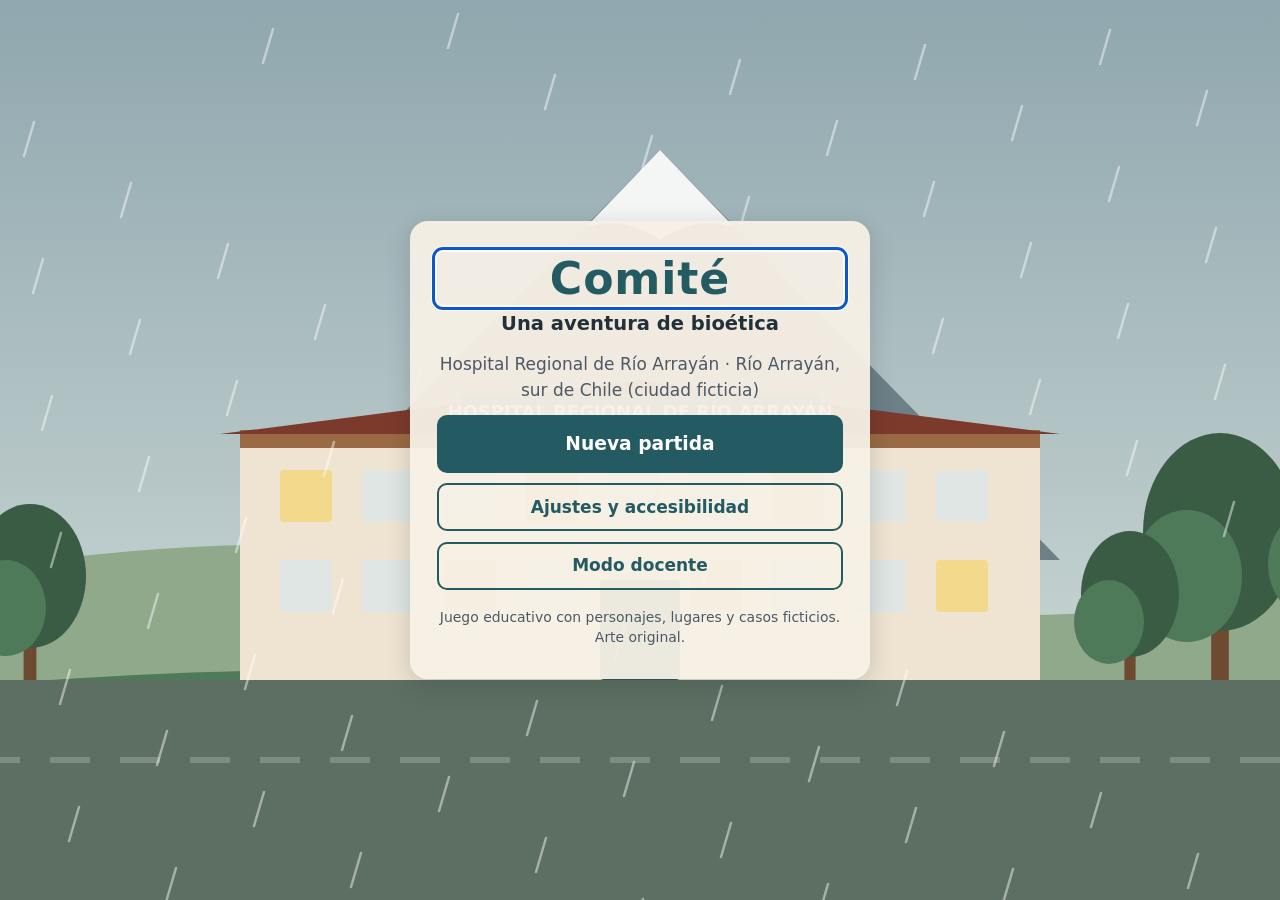
<file: index.html>
<!doctype html>
<html lang="es-CL">
<head>
  <meta charset="utf-8">
  <meta name="viewport" content="width=device-width, initial-scale=1">
  <title>Comité · Aventura de bioética</title>
  <meta name="description" content="Aventura gráfica educativa de bioética para 3° y 4° medio.">
  <link rel="stylesheet" href="css/base.css">
  <link rel="stylesheet" href="css/interfaz.css">
  <link rel="stylesheet" href="css/minijuegos.css">
</head>
<body>
  <div id="anuncios" class="sr" aria-live="polite"></div>

  <section id="pantalla-portada" class="pantalla"></section>
  <section id="pantalla-registro" class="pantalla" hidden></section>
  <section id="pantalla-capitulos" class="pantalla" hidden></section>
  <section id="pantalla-resumen" class="pantalla" hidden></section>

  <section id="pantalla-juego" class="pantalla" hidden>
    <header id="barra">
      <p id="barra-cap" class="barra-cap"></p>
      <nav class="barra-botones" aria-label="Herramientas">
        <button id="btn-carpeta" class="btn-barra" type="button">
          <svg viewBox="0 0 24 24" aria-hidden="true"><path d="M3 6h7l2 2h9v11H3z" fill="none" stroke="currentColor" stroke-width="2" stroke-linejoin="round"/></svg>
          <span class="etq">Carpeta</span> <span id="carpeta-n" class="contador">0</span>
        </button>
        <button id="btn-cuaderno" class="btn-barra" type="button">
          <svg viewBox="0 0 24 24" aria-hidden="true"><path d="M5 3h12a2 2 0 0 1 2 2v16H7a2 2 0 0 1-2-2zM5 19a2 2 0 0 1 2-2h12M9 7h6" fill="none" stroke="currentColor" stroke-width="2" stroke-linejoin="round"/></svg>
          <span class="etq">Cuaderno</span>
        </button>
        <button id="btn-glosario" class="btn-barra" type="button">
          <svg viewBox="0 0 24 24" aria-hidden="true"><path d="M4 19V5l5 0 3 14 3-14 5 0v14" fill="none" stroke="currentColor" stroke-width="2" stroke-linejoin="round"/></svg>
          <span class="etq">Glosario</span>
        </button>
        <button id="btn-pista" class="btn-barra" type="button">
          <svg viewBox="0 0 24 24" aria-hidden="true"><path d="M9 18h6M10 21h4M12 3a6 6 0 0 0-4 10.5c.8.8 1 1.5 1 2.5h6c0-1 .2-1.7 1-2.5A6 6 0 0 0 12 3z" fill="none" stroke="currentColor" stroke-width="2" stroke-linejoin="round"/></svg>
          <span class="etq">Pista</span>
        </button>
        <button id="btn-resaltar" class="btn-barra" type="button" aria-pressed="false" title="Resaltar zonas (tecla H)">
          <svg viewBox="0 0 24 24" aria-hidden="true"><circle cx="12" cy="12" r="3" fill="currentColor"/><path d="M12 2v3M12 19v3M2 12h3M19 12h3M5 5l2 2M17 17l2 2M5 19l2-2M17 7l2-2" stroke="currentColor" stroke-width="2"/></svg>
          <span class="etq">Resaltar <kbd>H</kbd></span>
        </button>
        <button id="btn-ajustes" class="btn-barra" type="button">
          <svg viewBox="0 0 24 24" aria-hidden="true"><path d="M4 7h10M18 7h2M4 17h4M12 17h8" stroke="currentColor" stroke-width="2"/><circle cx="16" cy="7" r="2" fill="none" stroke="currentColor" stroke-width="2"/><circle cx="10" cy="17" r="2" fill="none" stroke="currentColor" stroke-width="2"/></svg>
          <span class="etq">Ajustes</span>
        </button>
        <button id="btn-menu" class="btn-barra" type="button">
          <svg viewBox="0 0 24 24" aria-hidden="true"><path d="M4 6h16M4 12h16M4 18h16" stroke="currentColor" stroke-width="2"/></svg>
          <span class="etq">Menú</span>
        </button>
      </nav>
    </header>
    <div id="objetivo" aria-live="polite"></div>
    <main id="escenario">
      <div id="marco">
        <div id="arte" aria-hidden="true"></div>
        <div id="zonas" role="group" aria-label="Zonas interactivas"></div>
      </div>
    </main>
    <footer id="narracion" aria-live="polite"></footer>
  </section>

  <dialog id="conversacion" class="conversacion" aria-labelledby="conv-nombre"></dialog>

  <noscript><p class="noscript">Este juego necesita JavaScript activado en el navegador.</p></noscript>

  <!-- 1. Núcleo (debe ir primero) -->
  <script src="motor/nucleo.js"></script>

  <!-- 2. DATOS EDITABLES: textos, casos, datos legales -->
  <script src="datos/config.js"></script>
  <script src="datos/legal.js"></script>
  <script src="datos/comite.js"></script>
  <script src="datos/glosario.js"></script>
  <script src="datos/cuaderno.js"></script>
  <script src="datos/guia-docente.js"></script>
  <script src="datos/cap1.js"></script>
  <script src="datos/cap2.js"></script>

  <!-- 3. Arte -->
  <script src="arte/paleta.js"></script>
  <script src="arte/personajes.js"></script>
  <script src="arte/escenas.js"></script>
  <script src="arte/escenas-cap2.js"></script>

  <!-- 4. Motor -->
  <script src="motor/estado.js"></script>
  <script src="motor/acciones.js"></script>
  <script src="motor/interfaz.js"></script>
  <script src="motor/accesibilidad.js"></script>
  <script src="motor/escena.js"></script>
  <script src="motor/dialogo.js"></script>
  <script src="motor/pistas.js"></script>
  <script src="motor/minijuegos/base.js"></script>
  <script src="motor/minijuegos/lineaTiempo.js"></script>
  <script src="motor/minijuegos/relacionar.js"></script>
  <script src="motor/minijuegos/entrevista.js"></script>
  <script src="motor/deliberacion.js"></script>
  <script src="motor/cierre.js"></script>
  <script src="motor/exportar.js"></script>
  <script src="motor/docente.js"></script>
  <script src="motor/principal.js"></script>
</body>
</html>
</file>
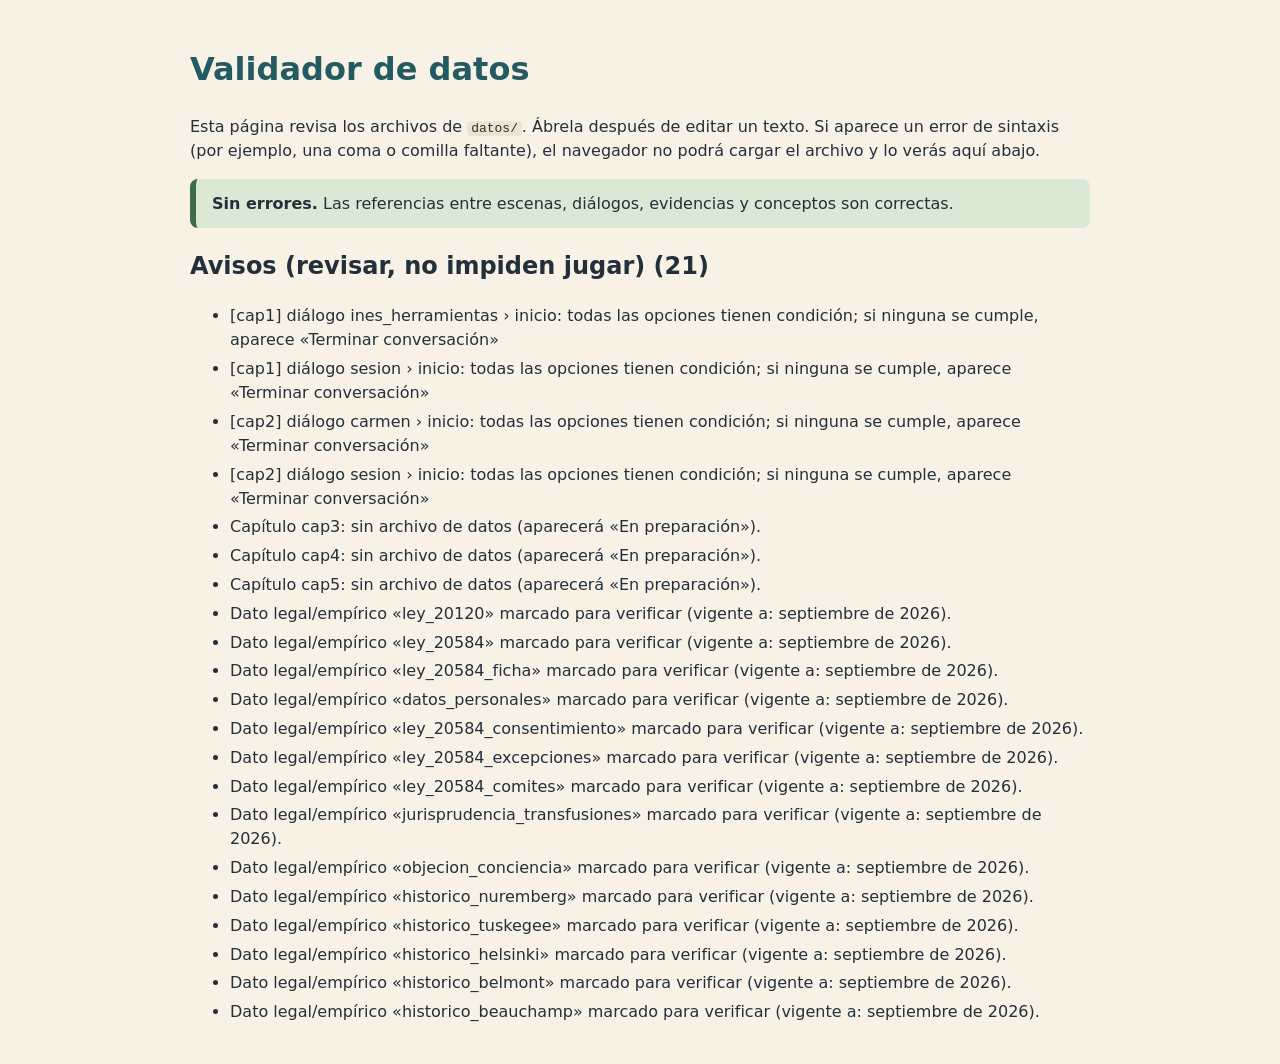
<file: herramientas/validar-datos.html>
<!doctype html>
<html lang="es-CL">
<head>
  <meta charset="utf-8">
  <meta name="viewport" content="width=device-width, initial-scale=1">
  <title>Validador de datos · Comité</title>
  <style>
    :root { color-scheme: light; }
    body { font-family: system-ui, sans-serif; max-width: 900px; margin: 0 auto; padding: 1.5rem 16px; line-height: 1.5; color: #23303a; background: #f7f1e6; }
    h1 { color: #245a61; }
    .ok { background: #dbe8d6; border-left: 6px solid #3f6b4c; padding: .8em 1em; border-radius: 8px; }
    .mal { background: #f6ddd6; border-left: 6px solid #a8492f; padding: .8em 1em; border-radius: 8px; }
    li { margin: .3em 0; }
    code { background: #ede3d2; padding: 0 .3em; border-radius: 4px; }
  </style>
</head>
<body>
  <h1>Validador de datos</h1>
  <p>Esta página revisa los archivos de <code>datos/</code>. Ábrela después de editar un texto. Si aparece un error de sintaxis (por ejemplo, una coma o comilla faltante), el navegador no podrá cargar el archivo y lo verás aquí abajo.</p>
  <div id="salida">Cargando…</div>

  <script>
    window.__erroresCarga = [];
    window.addEventListener("error", function (e) {
      window.__erroresCarga.push((e.filename || "").split("/").slice(-2).join("/") + " (línea " + e.lineno + "): " + e.message);
    });
  </script>
  <script src="../motor/nucleo.js"></script>
  <!-- Mantener esta lista igual que en index.html -->
  <script src="../datos/config.js"></script>
  <script src="../datos/legal.js"></script>
  <script src="../datos/comite.js"></script>
  <script src="../datos/glosario.js"></script>
  <script src="../datos/cuaderno.js"></script>
  <script src="../datos/guia-docente.js"></script>
  <script src="../datos/cap1.js"></script>
  <script src="../datos/cap2.js"></script>
  <script src="../arte/paleta.js"></script>
  <script src="../arte/personajes.js"></script>
  <script src="../arte/escenas.js"></script>
  <script src="../arte/escenas-cap2.js"></script>
  <script src="../motor/minijuegos/base.js"></script>
  <script src="../motor/minijuegos/lineaTiempo.js"></script>
  <script src="../motor/minijuegos/relacionar.js"></script>
  <script src="../motor/minijuegos/entrevista.js"></script>
  <script src="validar.js"></script>
  <script>
    (function () {
      const s = document.getElementById("salida");
      function lista(titulo, arr, clase) {
        let h = '<div class="' + clase + '"><h2>' + titulo + " (" + arr.length + ")</h2>";
        if (arr.length) h += "<ul>" + arr.map(function (x) { return "<li>" + x.replace(/</g, "&lt;") + "</li>"; }).join("") + "</ul>";
        return h + "</div>";
      }
      let html = "";
      if (window.__erroresCarga.length) html += lista("Errores de sintaxis al cargar archivos", window.__erroresCarga, "mal");
      try {
        const r = validarDatos(BIO);
        html += r.errores.length ? lista("Errores", r.errores, "mal") : '<p class="ok"><strong>Sin errores.</strong> Las referencias entre escenas, diálogos, evidencias y conceptos son correctas.</p>';
        html += lista("Avisos (revisar, no impiden jugar)", r.avisos, "");
      } catch (e) {
        html += '<p class="mal">No se pudo validar: ' + e.message + "</p>";
      }
      s.innerHTML = html;
    })();
  </script>
</body>
</html>
</file>
<file: css/base.css>
/* =========================================================================
   BASE: paleta, tipografía, botones, foco, contraste
   ========================================================================= */
:root {
  --escala: 1;
  --tinta: #23303a;
  --tinta-suave: #4b5966;
  --papel: #f7f1e6;
  --papel-2: #ede3d2;
  --papel-doc: #fbf8f1;
  --borde: #cdbfa8;
  --madera: #9a6a45;
  --madera-osc: #6e4a31;
  --verde: #3f6b4c;
  --verde-claro: #dbe8d6;
  --teal: #245a61;
  --teal-osc: #1a4247;
  --mostaza: #d9a441;
  --mostaza-claro: #f6e7c4;
  --terracota: #a8492f;
  --rojo-claro: #f6ddd6;
  --fondo-app: #1d2a30;
  --foco: #0b57d0;
  --sombra: 0 6px 24px rgba(20, 30, 36, .18);
  --radio: 12px;
  --fuente: system-ui, -apple-system, "Segoe UI", Roboto, "Helvetica Neue", Arial, sans-serif;
  --fuente-doc: Georgia, "Iowan Old Style", "Times New Roman", serif;
  color-scheme: light;
}
:root[data-contraste] {
  --tinta: #000;
  --tinta-suave: #111;
  --papel: #fff;
  --papel-2: #fff;
  --papel-doc: #fff;
  --borde: #000;
  --teal: #003a40;
  --teal-osc: #001f22;
  --verde: #003d12;
  --verde-claro: #fff;
  --mostaza: #ffd21a;
  --mostaza-claro: #fff;
  --terracota: #8a0000;
  --rojo-claro: #fff;
  --fondo-app: #000;
  --foco: #0033cc;
}

* { box-sizing: border-box; }
html { font-size: calc(17px * var(--escala)); -webkit-text-size-adjust: 100%; }
body {
  margin: 0;
  font-family: var(--fuente);
  line-height: 1.5;
  color: var(--tinta);
  background: var(--fondo-app);
  min-height: 100vh;
}
h1, h2, h3, h4 { line-height: 1.2; margin: 0 0 .5em; }
p { margin: 0 0 .7em; }
.texto > :last-child { margin-bottom: 0; }
ul { margin: 0 0 .7em; padding-left: 1.3em; }
kbd { font-family: inherit; font-size: .8em; border: 1px solid currentColor; border-radius: 4px; padding: 0 .3em; }

.sr { position: absolute !important; width: 1px; height: 1px; overflow: hidden; clip: rect(0 0 0 0); white-space: nowrap; }

/* Foco visible y claro en todo el juego */
:focus { outline: none; }
:focus-visible { outline: 3px solid var(--foco); outline-offset: 2px; box-shadow: 0 0 0 6px rgba(255,255,255,.85); border-radius: 6px; }
[data-contraste] :focus-visible { outline: 4px solid #0033cc; box-shadow: 0 0 0 7px #ffd21a; }

/* Botones */
.btn {
  font: inherit;
  font-weight: 600;
  min-height: 44px;
  padding: .55em 1.1em;
  border-radius: 10px;
  border: 2px solid var(--teal);
  background: var(--teal);
  color: #fff;
  cursor: pointer;
}
.btn:hover { background: var(--teal-osc); border-color: var(--teal-osc); }
.btn:disabled { opacity: .45; cursor: not-allowed; }
.btn-sec { background: transparent; color: var(--teal); }
.btn-sec:hover { background: var(--verde-claro); color: var(--teal-osc); }
.btn-peligro { background: transparent; color: var(--terracota); border-color: var(--terracota); }
.btn-peligro:hover { background: var(--rojo-claro); }
.btn-grande { font-size: 1.1rem; padding: .7em 1.4em; }
.btn-bloque { display: block; width: 100%; margin-bottom: .6em; text-align: left; }
.btn-mini, .btn.btn-mini {
  font: inherit; font-size: .85rem; font-weight: 600;
  min-height: 32px; padding: .2em .7em;
  border-radius: 8px; border: 1.5px solid var(--teal);
  background: #fff; color: var(--teal); cursor: pointer;
}
.btn-mini:hover { background: var(--verde-claro); }
.btn-icono {
  font: inherit; font-size: 1.6rem; line-height: 1;
  width: 44px; height: 44px; border-radius: 10px;
  border: none; background: transparent; color: var(--tinta); cursor: pointer;
}
.btn-icono:hover { background: var(--papel-2); }
.grupo-botones { display: flex; flex-wrap: wrap; gap: .6em; align-items: center; }
.grupo-botones.vertical { flex-direction: column; align-items: stretch; }
.ayuda { color: var(--tinta-suave); font-size: .92em; }
.nota { background: var(--mostaza-claro); border-left: 4px solid var(--mostaza); padding: .6em .8em; border-radius: 6px; }
.error { color: var(--terracota); font-weight: 600; min-height: 1.5em; }

input[type=text], input[type=password], textarea {
  font: inherit; width: 100%;
  padding: .55em .7em; min-height: 44px;
  border: 2px solid var(--borde); border-radius: 8px;
  background: #fff; color: var(--tinta);
}
textarea { resize: vertical; line-height: 1.45; }
input[type=checkbox], input[type=radio] { width: 1.25em; height: 1.25em; accent-color: var(--teal); flex: none; margin: .15em 0 0; }

@media (prefers-reduced-motion: reduce) {
  *, *::before, *::after { animation: none !important; transition: none !important; }
}
[data-sin-animacion] *, [data-sin-animacion] *::before, [data-sin-animacion] *::after { animation: none !important; transition: none !important; }
</file>
<file: css/interfaz.css>
/* =========================================================================
   INTERFAZ: pantallas, barra, escena, zonas, narración, modales, diálogos
   ========================================================================= */

/* ---------- Pantallas generales ---------- */
.pantalla[hidden] { display: none !important; }
#pantalla-registro, #pantalla-capitulos, #pantalla-resumen {
  min-height: 100vh; padding: 2rem 16px;
  background: linear-gradient(180deg, #2a3b42 0%, #1d2a30 100%);
}
.pantalla-caja {
  max-width: 680px; margin: 0 auto;
  background: var(--papel); border-radius: 16px; padding: 1.6rem;
  box-shadow: var(--sombra);
}
.pantalla-caja.ancha { max-width: 920px; }

/* Portada */
#pantalla-portada { position: relative; min-height: 100vh; display: grid; place-items: center; padding: 16px; overflow: hidden; }
.portada-arte { position: absolute; inset: 0; }
.portada-arte svg { width: 100%; height: 100%; display: block; }
.portada-caja {
  position: relative; max-width: 460px; width: 100%;
  background: rgba(247, 241, 230, .95); border-radius: 18px; padding: 1.8rem 1.6rem;
  box-shadow: var(--sombra); text-align: center;
}
.portada-caja h1 { font-size: 2.6rem; letter-spacing: .02em; color: var(--teal); margin-bottom: .1em; }
.portada-sub { font-size: 1.15rem; font-weight: 600; }
.portada-lugar { color: var(--tinta-suave); }
.portada-nota { margin: 1.2em 0 0; font-size: .82rem; color: var(--tinta-suave); }

/* Registro */
.registro label { display: block; font-weight: 600; margin: .9em 0 .3em; }
.registro .casilla label { font-weight: 400; margin: 0; }
.tratos { border: 2px solid var(--borde); border-radius: 10px; margin: 1.2em 0 0; padding: .6em 1em .8em; }
.tratos legend { font-weight: 600; padding: 0 .3em; }
.privacidad { margin-top: 1em; background: var(--verde-claro); border-radius: 8px; padding: .7em .9em; font-size: .92em; }
.casilla { display: flex; gap: .6em; align-items: flex-start; padding: .35em 0; }
.casilla label { cursor: pointer; flex: 1; }

/* Capítulos */
.caps-cabeza { display: flex; flex-wrap: wrap; justify-content: space-between; align-items: baseline; gap: .5em; }
.etiqueta-docente { background: var(--mostaza); color: #222; border-radius: 6px; padding: .1em .5em; font-size: .85em; font-weight: 700; margin-left: .5em; }
.caps { list-style: none; padding: 0; margin: 1rem 0 1.4rem; display: grid; gap: .9rem; }
.cap-tarjeta { display: flex; gap: 1rem; background: #fff; border: 2px solid var(--borde); border-radius: 14px; padding: 1rem; }
.cap-num { flex: none; width: 3rem; height: 3rem; border-radius: 50%; display: grid; place-items: center; font-size: 1.4rem; font-weight: 800; background: var(--teal); color: #fff; }
.cap-info { flex: 1; min-width: 0; }
.cap-info h2 { font-size: 1.2rem; margin-bottom: .15em; }
.cap-sub { font-weight: 600; color: var(--tinta-suave); margin-bottom: .3em; }
.cap-conceptos { font-size: .9em; margin-bottom: .3em; }
.cap-estado { font-size: .9em; font-weight: 600; color: var(--teal); }
.estado-prep, .estado-bloq, .estado-off { opacity: .72; }
.estado-prep .cap-num, .estado-bloq .cap-num, .estado-off .cap-num { background: #8a969e; }
.estado-ok .cap-num { background: var(--verde); }

/* Resumen */
.resumen-texto {
  white-space: pre-wrap; word-wrap: break-word;
  background: var(--papel-doc); border: 1px solid var(--borde); border-radius: 10px;
  padding: 1rem; margin-top: 1rem; max-height: 60vh; overflow: auto;
  font-family: ui-monospace, Menlo, Consolas, monospace; font-size: .85rem; line-height: 1.45;
}

/* ---------- Pantalla de juego ---------- */
#pantalla-juego {
  display: flex; flex-direction: column;
  height: 100vh; height: 100dvh;
  max-width: 1500px; margin: 0 auto;
  background: var(--papel);
}
#barra {
  display: flex; align-items: center; justify-content: space-between; gap: .5rem;
  padding: .35rem .6rem .35rem 16px;
  background: var(--teal-osc); color: #fff;
  flex: none;
}
.barra-cap { margin: 0; font-weight: 700; font-size: .95rem; white-space: nowrap; overflow: hidden; text-overflow: ellipsis; min-width: 0; }
.barra-botones { display: flex; gap: .2rem; flex-wrap: nowrap; }
.btn-barra {
  font: inherit; font-size: .88rem; font-weight: 600;
  display: inline-flex; align-items: center; gap: .35em;
  min-height: 44px; min-width: 44px; padding: .3em .6em;
  border: 2px solid transparent; border-radius: 10px;
  background: transparent; color: #fff; cursor: pointer;
}
.btn-barra svg { width: 1.3em; height: 1.3em; flex: none; }
.btn-barra:hover { background: rgba(255,255,255,.12); }
.btn-barra[aria-pressed=true] { background: var(--mostaza); color: #1b1b1b; }
.btn-barra kbd { border-color: currentColor; }
.contador { background: var(--mostaza); color: #1b1b1b; border-radius: 999px; padding: 0 .45em; font-size: .85em; min-width: 1.5em; text-align: center; }
#barra :focus-visible { box-shadow: 0 0 0 6px #fff; outline-color: #ffd21a; }
@media (max-width: 1100px) { .btn-barra .etq { display: none; } .btn-barra { padding: .3em .5em; } }

#objetivo {
  flex: none; padding: .35rem 16px; font-size: .92rem;
  background: var(--mostaza-claro); border-bottom: 1px solid var(--borde);
  min-height: 1.9rem;
}
.obj-etq { font-weight: 700; }

#escenario {
  flex: 1 1 auto; min-height: 180px;
  display: flex; align-items: center; justify-content: center;
  background: #2a353b; overflow: hidden; padding: 0;
}
#marco { position: relative; width: 100%; aspect-ratio: 16 / 9; transition: opacity .2s ease; }
#marco.fundido { opacity: 0; }
#arte, #arte svg { position: absolute; inset: 0; width: 100%; height: 100%; display: block; }
#zonas { position: absolute; inset: 0; }

/* Zonas interactivas: botones reales sobre el dibujo */
.hotspot {
  position: absolute; padding: 0; margin: 0;
  background: transparent; border: 3px solid transparent; border-radius: 12px;
  cursor: pointer; color: inherit; font: inherit;
  transition: background-color .15s, border-color .15s;
}
.hotspot:hover, .hotspot:focus-visible, body.resaltar .hotspot {
  border-color: var(--mostaza);
  background: rgba(255, 244, 214, .18);
  box-shadow: 0 0 0 2px rgba(0,0,0,.35);
}
.hotspot:focus-visible { border-color: #fff; outline: 3px solid var(--foco); outline-offset: 0; box-shadow: 0 0 0 6px rgba(255,255,255,.6); }
body.resaltar .hotspot { border-style: dashed; }
.hotspot.persona:hover, .hotspot.persona:focus-visible, body.resaltar .hotspot.persona { border-radius: 40px; }
.hs-etiqueta {
  position: absolute; left: 50%; bottom: -.4rem; transform: translate(-50%, 100%);
  white-space: nowrap; max-width: 22rem; overflow: hidden; text-overflow: ellipsis;
  background: var(--tinta); color: #fff; font-size: .82rem; font-weight: 600;
  padding: .2em .6em; border-radius: 6px; pointer-events: none;
  opacity: 0; transition: opacity .15s; z-index: 3;
}
.hotspot:hover .hs-etiqueta, .hotspot:focus-visible .hs-etiqueta, body.resaltar .hs-etiqueta { opacity: 1; }
.hs-visto {
  position: absolute; top: -.6rem; right: -.6rem; width: 1.4rem; height: 1.4rem;
  display: grid; place-items: center; border-radius: 50%;
  background: var(--verde); color: #fff; font-size: .8rem; font-weight: 800;
  box-shadow: 0 0 0 2px #fff;
}
.hs-flecha {
  position: absolute; left: 50%; top: 50%; transform: translate(-50%, -50%);
  width: 2.6rem; height: 2.6rem; border-radius: 50%;
  background: rgba(29, 42, 48, .78); box-shadow: 0 0 0 2px #fff;
}
.hs-flecha::after {
  content: ""; position: absolute; left: 50%; top: 50%;
  width: .8rem; height: .8rem; border-top: 4px solid #fff; border-right: 4px solid #fff;
  transform: translate(-65%, -50%) rotate(45deg);
}
.flecha-izq::after { transform: translate(-35%, -50%) rotate(-135deg); }
.flecha-arriba::after { transform: translate(-50%, -30%) rotate(-45deg); }
.flecha-abajo::after { transform: translate(-50%, -70%) rotate(135deg); }

#narracion {
  flex: none; max-height: 30vh; overflow: auto;
  padding: .7rem 16px .8rem; background: var(--papel); border-top: 3px solid var(--madera);
  font-size: 1rem;
}
.narr-titulo { font-size: 1.05rem; margin-bottom: .25em; color: var(--teal); }

/* ---------- Modales ---------- */
dialog { color: var(--tinta); }
dialog::backdrop { background: rgba(18, 26, 30, .6); }
.modal {
  width: min(760px, calc(100vw - 32px)); max-height: calc(100dvh - 32px);
  padding: 0; border: none; border-radius: 16px;
  background: var(--papel); box-shadow: var(--sombra);
  display: none; flex-direction: column;
}
.modal[open] { display: flex; }
.modal.grande { width: min(1180px, calc(100vw - 24px)); height: calc(100dvh - 24px); max-height: none; }
.modal-cabeza { display: flex; align-items: center; justify-content: space-between; gap: 1rem; padding: .8rem 1rem .6rem 1.2rem; border-bottom: 1px solid var(--borde); flex: none; }
.modal-cabeza h2 { font-size: 1.25rem; margin: 0; }
.modal-cuerpo { padding: 1rem 1.2rem; overflow: auto; flex: 1 1 auto; }
.modal-pie { display: flex; flex-wrap: wrap; gap: .6rem; justify-content: flex-end; align-items: center; padding: .7rem 1.2rem; border-top: 1px solid var(--borde); flex: none; background: var(--papel-2); border-radius: 0 0 16px 16px; }
.modal-pie:empty { display: none; }
.mj-acciones { display: flex; flex-wrap: wrap; gap: .6rem; margin-left: auto; }
.modal-titulo-cap .cap-sub { font-size: 1.1rem; }

/* Documentos (evidencias) */
.documento {
  background: var(--papel-doc); border: 1px solid var(--borde); border-left: 6px solid var(--mostaza);
  border-radius: 8px; padding: 1rem 1.2rem; font-family: var(--fuente-doc); font-size: 1.02rem;
}
.doc-fuente { font-family: var(--fuente); font-size: .85rem; color: var(--tinta-suave); margin-bottom: .2em; }
.doc-fecha { font-family: var(--fuente); font-weight: 700; color: var(--madera-osc); }
.doc-nota { font-family: var(--fuente); font-size: .8rem; color: var(--tinta-suave); border-top: 1px dashed var(--borde); padding-top: .5em; margin: .8em 0 0; }
.insignia { display: inline-block; background: var(--verde); color: #fff; font-weight: 700; font-size: .85rem; border-radius: 999px; padding: .15em .8em; }

.lista-docs { list-style: none; padding: 0; display: grid; gap: .4rem; }
.doc-item {
  width: 100%; text-align: left; font: inherit; cursor: pointer;
  display: flex; flex-direction: column; gap: .1em;
  background: #fff; border: 2px solid var(--borde); border-radius: 10px; padding: .55em .8em; min-height: 44px; color: var(--tinta);
}
.doc-item:hover { border-color: var(--teal); }
.doc-item-t { font-weight: 600; }
.doc-item-f { font-size: .85em; color: var(--tinta-suave); }
.carpeta-anterior { margin-top: 1rem; }
.carpeta-anterior summary, .entrada summary, .guia summary { cursor: pointer; font-weight: 600; padding: .4em 0; min-height: 44px; display: flex; align-items: center; }
.entrada { border-bottom: 1px solid var(--borde); padding: .2em 0 .4em; }
.entrada .ref { font-size: .92em; }
.ejemplo { background: var(--verde-claro); border-radius: 8px; padding: .5em .8em; margin: .4em 0; }
.glosario dt { font-weight: 700; margin-top: .8em; color: var(--teal); }
.glosario dd { margin: .2em 0 0; }

.menu-lista { display: grid; gap: .2rem; }
.ajustes .ajuste { display: flex; align-items: center; gap: .8em; flex-wrap: wrap; padding: .5em 0; border-bottom: 1px solid var(--borde); }
.ajustes .ajuste label { cursor: pointer; }
.ajustes .valor { min-width: 3.5em; text-align: center; font-weight: 700; }
.estado-guardado { margin-top: 1em; padding: .6em .8em; border-radius: 8px; }
.estado-guardado.ok { background: var(--verde-claro); }
.estado-guardado.no { background: var(--rojo-claro); font-weight: 600; }
.atajos { margin-top: .8em; }
.lista-pistas li { margin-bottom: .6em; }
.lista-pistas .sin { list-style: none; margin-left: -1.3em; color: var(--tinta-suave); }

/* Avisos breves */
.toasts { position: fixed; top: 12px; left: 50%; transform: translateX(-50%); z-index: 1000; display: grid; gap: .4rem; width: min(520px, calc(100vw - 32px)); pointer-events: none; }
.toast { background: var(--tinta); color: #fff; padding: .6em 1em; border-radius: 10px; box-shadow: var(--sombra); font-weight: 600; transition: opacity .5s; }
.toast.sale { opacity: 0; }

/* ---------- Conversaciones ---------- */
.conversacion {
  width: min(980px, calc(100vw - 24px)); max-height: 70dvh;
  margin: auto auto 12px; padding: 0; border: none; border-radius: 16px;
  background: var(--papel); box-shadow: var(--sombra); overflow: auto;
}
.conversacion::backdrop { background: rgba(18, 26, 30, .35); }
.conv { display: flex; gap: 1rem; padding: 1rem 1.2rem; align-items: flex-start; }
.conv-retrato { flex: none; width: 104px; height: 104px; }
.conv-retrato svg { width: 100%; height: 100%; display: block; }
.conv-retrato.vacio { width: 0; }
.conv-cuerpo { flex: 1; min-width: 0; }
.conv-nombre { font-weight: 800; color: var(--teal); margin-bottom: .2em; }
.rol { font-weight: 400; color: var(--tinta-suave); }
.conv-texto { font-size: 1.05rem; }
.conv-texto.narrador { font-style: italic; }
.conv-opciones { list-style: none; padding: 0; margin: .8rem 0 0; display: grid; gap: .4rem; }
.conv-op {
  width: 100%; text-align: left; font: inherit; cursor: pointer;
  display: flex; gap: .6em; align-items: flex-start;
  min-height: 44px; padding: .5em .8em;
  background: #fff; color: var(--tinta); border: 2px solid var(--borde); border-radius: 10px;
}
.conv-op:hover { border-color: var(--teal); background: var(--verde-claro); }
.conv-op.vista { color: var(--tinta-suave); background: var(--papel-2); }
.conv-op .num { flex: none; width: 1.6em; height: 1.6em; border-radius: 50%; display: grid; place-items: center; background: var(--teal); color: #fff; font-size: .82em; font-weight: 700; }
@media (max-width: 600px) {
  .conv { flex-direction: column; gap: .4rem; }
  .conv-retrato { width: 64px; height: 64px; }
}

/* Voz (retrato + texto) dentro de paneles */
.voz { display: flex; gap: .8rem; align-items: flex-start; background: #fff; border: 1px solid var(--borde); border-radius: 12px; padding: .7rem .9rem; margin: .5rem 0 .8rem; }
.voz-retrato { flex: none; width: 60px; height: 60px; }
.voz-retrato svg { width: 100%; height: 100%; display: block; }
.voz-cuerpo { flex: 1; min-width: 0; }
.voz-nombre { font-weight: 700; color: var(--teal); margin-bottom: .15em; }

/* Ayuda */
.ayuda-caja { background: var(--verde-claro); border: 2px solid var(--verde); border-radius: 12px; padding: .8rem 1rem; margin: 1rem 0; }
.ayuda-caja h3 { font-size: 1.05rem; }

/* Modo docente */
.tabla { width: 100%; border-collapse: collapse; margin-bottom: 1rem; }
.tabla th, .tabla td { text-align: left; padding: .45em .5em; border-bottom: 1px solid var(--borde); }
.guia { border: 1px solid var(--borde); border-radius: 10px; padding: .2em .9em .6em; margin-bottom: .6em; background: #fff; }
.guia h4 { margin-top: .9em; color: var(--teal); }

.noscript { color: #fff; padding: 2rem; }

/* Lluvia suave (se desactiva con animaciones reducidas) */
@keyframes lluvia { from { transform: translate(6px, -36px); } to { transform: translate(-6px, 36px); } }
svg .lluvia { animation: lluvia 1.3s linear infinite; }
.hotspot.etq-arriba .hs-etiqueta { bottom: auto; top: -.4rem; transform: translate(-50%, -100%); }
</file>
<file: css/minijuegos.css>
/* =========================================================================
   MINIJUEGOS, DELIBERACIÓN Y CIERRE
   ========================================================================= */
.mj-instrucciones { background: var(--papel-2); border-radius: 10px; padding: .7em 1em; margin-bottom: 1rem; }
.mj-sub { font-size: 1rem; margin: 1rem 0 .5rem; color: var(--teal); }
.mj-mensaje { border-radius: 10px; padding: .7em 1em; margin-bottom: 1rem; border: 2px solid var(--borde); background: #fff; }
.mj-mensaje.aviso { border-color: var(--mostaza); background: var(--mostaza-claro); }
.mj-mensaje.exito { border-color: var(--verde); background: var(--verde-claro); }
.vacio { color: var(--tinta-suave); font-style: italic; }

/* Tarjetas genéricas */
.tarjeta {
  font: inherit; font-weight: 600; cursor: pointer; text-align: left;
  min-height: 44px; padding: .55em .8em;
  background: var(--papel-doc); color: var(--tinta);
  border: 2px solid var(--borde); border-radius: 10px; box-shadow: 0 2px 0 var(--borde);
}
.tarjeta:hover { border-color: var(--teal); }
.tarjeta.seleccionada, .lt-casillero.seleccionada { border-color: var(--teal); background: var(--mostaza-claro); box-shadow: 0 0 0 3px var(--mostaza); }
.tarjeta.chica { font-size: .9em; min-height: 40px; }

/* Línea de tiempo */
.lt-mesa { display: flex; flex-wrap: wrap; gap: .6rem; }
.lt-tarjeta-envoltura { display: flex; align-items: center; gap: .3rem; }
.lt-linea {
  list-style: none; padding: 0 0 .4rem; margin: 0;
  display: grid; grid-template-columns: repeat(auto-fit, minmax(128px, 1fr)); gap: .5rem;
  position: relative;
}
.lt-casillero {
  width: 100%; min-height: 84px; font: inherit; cursor: pointer; text-align: left;
  display: flex; flex-direction: column; gap: .2em; position: relative;
  padding: .45em .6em; border-radius: 10px;
  border: 2px dashed var(--madera); background: #f3e6d0; color: var(--tinta);
}
.lt-casillero.lleno { border-style: solid; background: var(--papel-doc); }
.lt-casillero.correcto { border-color: var(--verde); background: var(--verde-claro); }
.lt-casillero.incorrecto { border-color: var(--terracota); background: var(--rojo-claro); }
.lt-num { font-weight: 800; font-size: .8em; color: var(--madera-osc); }
.lt-etq { font-weight: 600; font-size: .92em; }
.lt-marca { position: absolute; top: .3em; right: .5em; font-weight: 800; }
.lt-descarte { margin-top: 1rem; }
.lt-bandeja {
  width: 100%; font: inherit; cursor: pointer; text-align: left;
  min-height: 56px; padding: .6em 1em; border-radius: 10px;
  border: 2px dashed #8a969e; background: #eef0f1; color: var(--tinta);
}
.lt-bandeja.activa { border-color: var(--teal); background: var(--verde-claro); }
.lt-descartados { list-style: none; padding: 0; margin: .5rem 0 0; display: flex; flex-wrap: wrap; gap: .4rem; }

/* Relacionar / clasificar */
.rel-det { margin-bottom: 1rem; background: #fff; border: 1px solid var(--borde); border-radius: 10px; padding: .3em .9em; }
.rel-det summary { cursor: pointer; font-weight: 700; min-height: 40px; display: flex; align-items: center; }
.rel-leyenda dt { font-weight: 700; margin-top: .4em; }
.rel-leyenda dd { margin: 0 0 .3em; color: var(--tinta-suave); }
.rel-lista { display: grid; gap: .8rem; }
.rel-item { border: 2px solid var(--borde); border-radius: 12px; padding: .6em 1em .8em; margin: 0; background: #fff; }
.rel-item legend { font-weight: 600; padding: 0 .3em; }
.rel-item.correcto { border-color: var(--verde); }
.rel-item.incorrecto { border-color: var(--terracota); }
.rel-fuente, .resumen { font-size: .92em; color: var(--tinta-suave); margin: .2em 0 .5em; }
.chips { display: flex; flex-wrap: wrap; gap: .4rem; }
.chips input[type=radio] { position: absolute; opacity: 0; width: 1px; height: 1px; }
.chip {
  display: inline-flex; align-items: center; min-height: 40px; padding: .35em .85em; cursor: pointer;
  border: 2px solid var(--borde); border-radius: 999px; background: var(--papel); font-weight: 600; font-size: .92em;
}
.chip:hover { border-color: var(--teal); }
.chips input:checked + .chip { background: var(--teal); border-color: var(--teal); color: #fff; }
.chips input:focus-visible + .chip { outline: 3px solid var(--foco); outline-offset: 2px; }
.chips input:disabled + .chip { cursor: default; }
.chip-btn {
  font: inherit; font-weight: 600; font-size: .9em; cursor: pointer;
  min-height: 40px; padding: .3em .85em; border-radius: 999px;
  border: 2px solid var(--borde); background: var(--papel); color: var(--tinta);
}
.chip-btn.on { background: var(--teal); border-color: var(--teal); color: #fff; }
.chip-btn:disabled { opacity: .4; cursor: not-allowed; }
.retro { margin-top: .5em; padding: .5em .8em; border-radius: 8px; font-size: .95em; display: flex; gap: .3em; align-items: baseline; flex-wrap: wrap; }
.retro .texto { flex: 1 1 20em; }
.retro.ok { background: var(--verde-claro); border-left: 4px solid var(--verde); }
.retro.no { background: var(--rojo-claro); border-left: 4px solid var(--terracota); }

/* ---------- Deliberación ---------- */
.del-cabecera { position: sticky; top: -1rem; z-index: 2; background: var(--papel); padding: .2rem 0 .5rem; margin-top: -.2rem; border-bottom: 1px solid var(--borde); }
.del-pregunta { font-weight: 600; margin-bottom: .5rem; }
.del-pregunta .etq { color: var(--teal); }
.del-pasos { list-style: none; padding: 0; margin: 0; display: flex; flex-wrap: wrap; gap: .35rem; }
.del-paso {
  font: inherit; font-size: .9em; font-weight: 600; cursor: pointer;
  min-height: 40px; padding: .3em .8em; border-radius: 999px;
  border: 2px solid var(--borde); background: #fff; color: var(--tinta);
}
.del-paso .n { display: inline-grid; place-items: center; width: 1.5em; height: 1.5em; border-radius: 50%; background: var(--papel-2); font-size: .85em; }
.del-paso.hecho .n { background: var(--verde); color: #fff; }
.del-paso.actual { border-color: var(--teal); background: var(--teal); color: #fff; }
.del-paso.actual .n { background: #fff; color: var(--teal); }
.del-paso:disabled { opacity: .5; cursor: not-allowed; }
.del-titulo { margin-top: 1rem; font-size: 1.2rem; }
.del-fase h4 { margin: 1.2rem 0 .5rem; color: var(--teal); font-size: 1.05rem; }
.del-fase .rel-item { margin-bottom: .7rem; }
.del-fase > .casilla { background: #fff; border: 1px solid var(--borde); border-radius: 10px; padding: .5em .8em; margin-bottom: .4rem; flex-wrap: wrap; }
.del-fase .casilla .retro-slot { flex-basis: 100%; }
.partes { display: flex; flex-wrap: wrap; gap: .4rem; align-items: center; margin: .6rem 0 1rem; }
.parte { border: 2px solid var(--borde); border-radius: 999px; padding: .2em .8em; font-size: .9em; background: #fff; }
.parte.cubierta { border-color: var(--verde); background: var(--verde-claro); font-weight: 600; }
.valor-fila { background: #fff; border: 1px solid var(--borde); border-radius: 12px; padding: .6em .9em; margin-bottom: .5rem; display: grid; gap: .4rem; }
.valor-nombre { display: flex; gap: .6em; align-items: flex-start; }
.valor-nombre label { cursor: pointer; }
.cursos { display: grid; gap: .5rem; }
.curso { background: #fff; border: 2px solid var(--borde); border-radius: 12px; padding: .6em .9em; }
.curso p { margin-bottom: .4em; }
.curso.marcado { border-color: var(--mostaza); background: var(--mostaza-claro); }
.curso.casilla { display: flex; flex-wrap: wrap; }
.curso.casilla .retro-slot { flex-basis: 100%; }
.extremos { display: grid; grid-template-columns: repeat(auto-fit, minmax(260px, 1fr)); gap: .6rem; }
.curso.extremo { border-color: var(--terracota); }
.lesiona .etq { font-weight: 700; color: var(--terracota); }
.espectro { list-style: none; padding: 0; margin: .4rem 0; display: flex; flex-wrap: wrap; gap: .4rem; align-items: stretch; position: relative; }
.espectro li { flex: 1 1 140px; background: var(--verde-claro); border: 2px solid var(--verde); border-radius: 10px; padding: .45em .6em; font-size: .9em; font-weight: 600; }
.espectro li.polo { background: var(--rojo-claro); border-color: var(--terracota); }
.razones { display: grid; gap: .3rem; }
.razones .casilla { background: #fff; border: 1px solid var(--borde); border-radius: 10px; padding: .5em .8em; }
.propuesta { background: var(--papel-2); border-radius: 12px; padding: .6em 1em; margin: .6rem 0 1rem; }
.propuesta h4 { margin-top: .4rem; }
.respuestas { display: grid; gap: .4rem; margin: .4rem 0 1rem; }
.respuesta {
  font: inherit; text-align: left; cursor: pointer; min-height: 44px; padding: .55em .9em;
  border: 2px solid var(--borde); border-radius: 10px; background: #fff; color: var(--tinta);
}
.respuesta:hover { border-color: var(--teal); background: var(--verde-claro); }
.tu-respuesta { background: var(--mostaza-claro); border-radius: 8px; padding: .5em .8em; }
.prueba { border-bottom: 1px solid var(--borde); padding-bottom: .6rem; margin-bottom: .8rem; }
.bloqueo .voz { background: var(--papel-doc); }

.rub-grid { display: grid; grid-template-columns: repeat(auto-fit, minmax(230px, 1fr)); gap: .7rem; margin: 1rem 0; }
.rub-item { background: #fff; border: 2px solid var(--borde); border-radius: 12px; padding: .8em 1em; }
.rub-item h4 { margin: 0 0 .2em; color: var(--tinta); }
.rub-nivel { display: inline-block; font-weight: 800; border-radius: 999px; padding: .1em .7em; font-size: .9em; }
.nivel-solido { border-color: var(--verde); }
.nivel-solido .rub-nivel { background: var(--verde); color: #fff; }
.nivel-desarrollo { border-color: var(--mostaza); }
.nivel-desarrollo .rub-nivel { background: var(--mostaza); color: #1b1b1b; }
.nivel-inicial { border-color: var(--terracota); }
.nivel-inicial .rub-nivel { background: var(--terracota); color: #fff; }
.rub-detalle { font-size: .85em; color: var(--tinta-suave); margin-top: .5em; }

/* ---------- Cierre ---------- */
.cierre h3 { color: var(--teal); margin-top: 1rem; }
.reflexion { margin-bottom: 1rem; }
.reflexion label { display: block; font-weight: 600; margin-bottom: .3em; }
.quiz-item { border: 2px solid var(--borde); border-radius: 12px; padding: .6em 1em .8em; margin: 0 0 .8rem; background: #fff; }
.quiz-item legend { font-weight: 600; padding: 0 .3em; }
.completo .texto { font-size: 1.05rem; }

/* Entrevista (evaluación de capacidad) */
.ent-criterio { border: 2px solid var(--borde); border-radius: 12px; padding: .7em 1em; margin-bottom: .8rem; background: #fff; }
.ent-criterio.hecho { border-color: var(--verde); }
.ent-criterio h3 { font-size: 1.05rem; color: var(--teal); margin-bottom: .2em; }
.ent-ok { color: var(--verde); font-size: .9em; }
.ent-turno { border-top: 1px dashed var(--borde); padding-top: .5rem; margin-top: .5rem; }
.ent-pregunta { margin-bottom: .2em; }
.ent-veredicto { margin-top: 1rem; }
</file>
